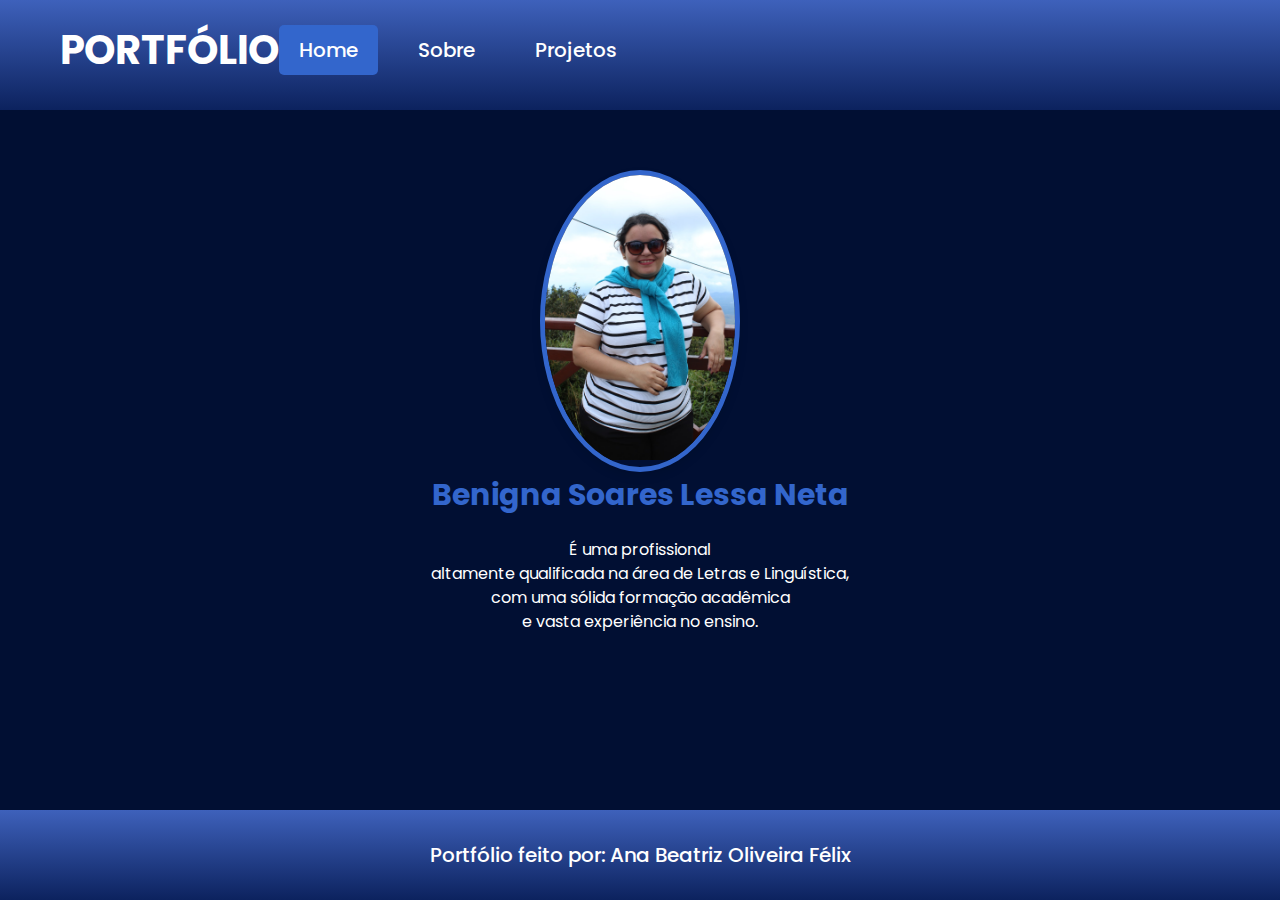
<file: index.html>
<!DOCTYPE html>
<html lang="pt-BR" class="portfolio-page">

<head>
  <meta charset="utf-8" />
  <meta http-equiv="X-UA-Compatible" content="IE=edge" />
  <meta name="viewport" content="width=device-width, initial-scale=1, shrink-to-fit=no" />
  <meta name="keywords" content="" />
  <meta name="description" content="" />
  <meta name="author" content="" />

  <title>Portfólio</title>

  <link rel="icon" type="image/png" href="img/img0.jpg">
  <link href="https://fonts.googleapis.com/css?family=Poppins:400,600,700&display=swap" rel="stylesheet">
  <link href="css/style.css" rel="stylesheet" />

</head>

<body>

  <header class="header_section">
    <div class="container">
      <nav class="navbar navbar-expand-lg custom_nav-container">
        <a class="navbar-brand" href="index.html">
          <span>PORTFÓLIO</span>
        </a>
        <button class="navbar-toggler" type="button" data-toggle="collapse" data-target="#navbarSupportedContent" aria-controls="navbarSupportedContent" aria-expanded="false" aria-label="Toggle navigation">
          <span class="s-1"></span>
          <span class="s-2"></span>
          <span class="s-3"></span>
        </button>

        <div class="collapse navbar-collapse" id="navbarSupportedContent">
          <div class="d-flex ml-auto flex-column flex-lg-row align-items-center">
            <ul class="navbar-nav" class="nav-item">
                <a class="nav-link active-home" href="index.html">Home<span class="sr-only"></span></a>
                <a class="nav-link" href="sobre.html">Sobre</a>
                <a class="nav-link" href="projetos.html">Projetos</a>
            </ul>
          </div>
        </div>
      </nav>
    </div>
  </header>

  <section class="content_section">
    <div class="container">
      <div class="row">
        <div class="col-md-6">
          <div class="detail_box">
            <div class="img_container">
              <img src="img/img1.jpg" alt="Imagem de Benigna Soares Lessa Neta">
            </div>
            <h1>
              Benigna Soares Lessa Neta
            </h1>
            <p>
              É uma profissional<br>
              altamente qualificada na área de Letras e Linguística,<br>
              com uma sólida formação acadêmica<br>
              e vasta experiência no ensino.
            </p>
          </div>
        </div>
      </div>
    </div>
  </section>

  <footer class="footer_section">
    <div>
      <p>Portfólio feito por: Ana Beatriz Oliveira Félix</p>
    </div>
  </footer>

</body>

</html>
</file>
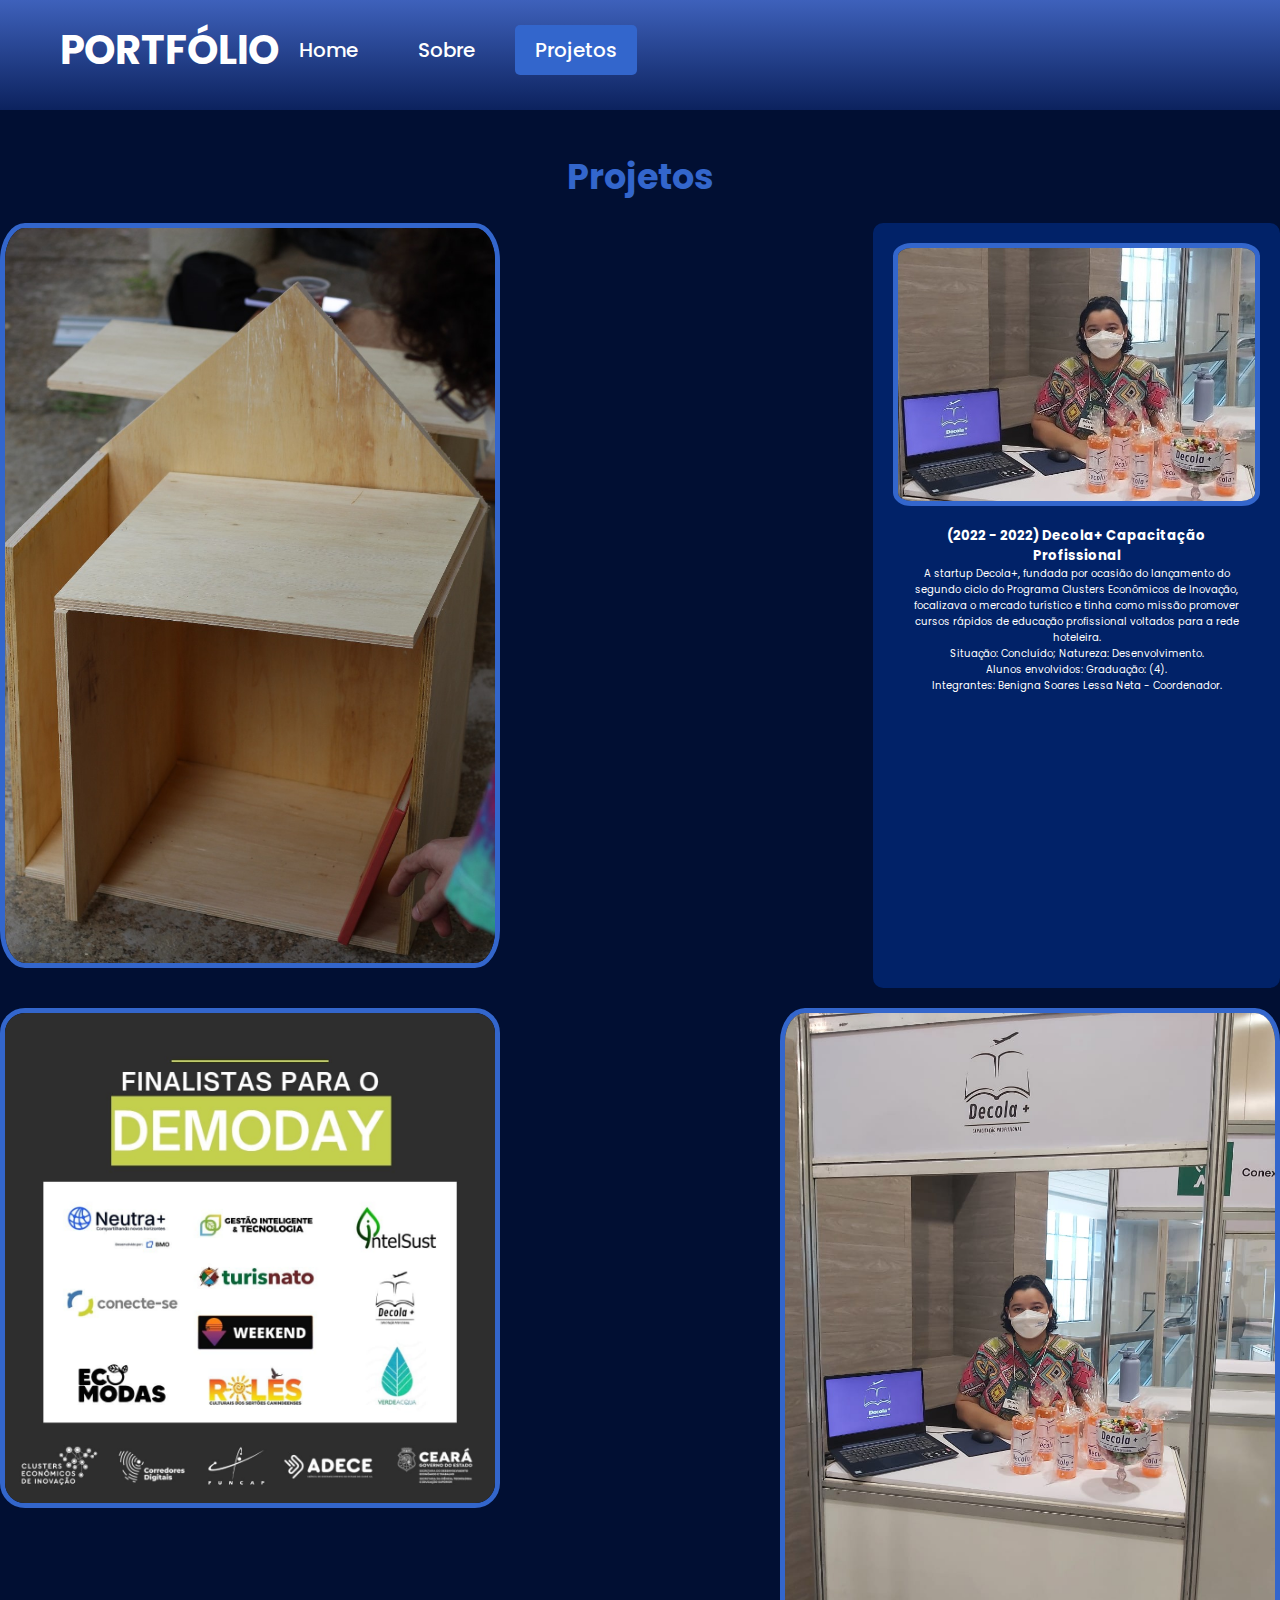
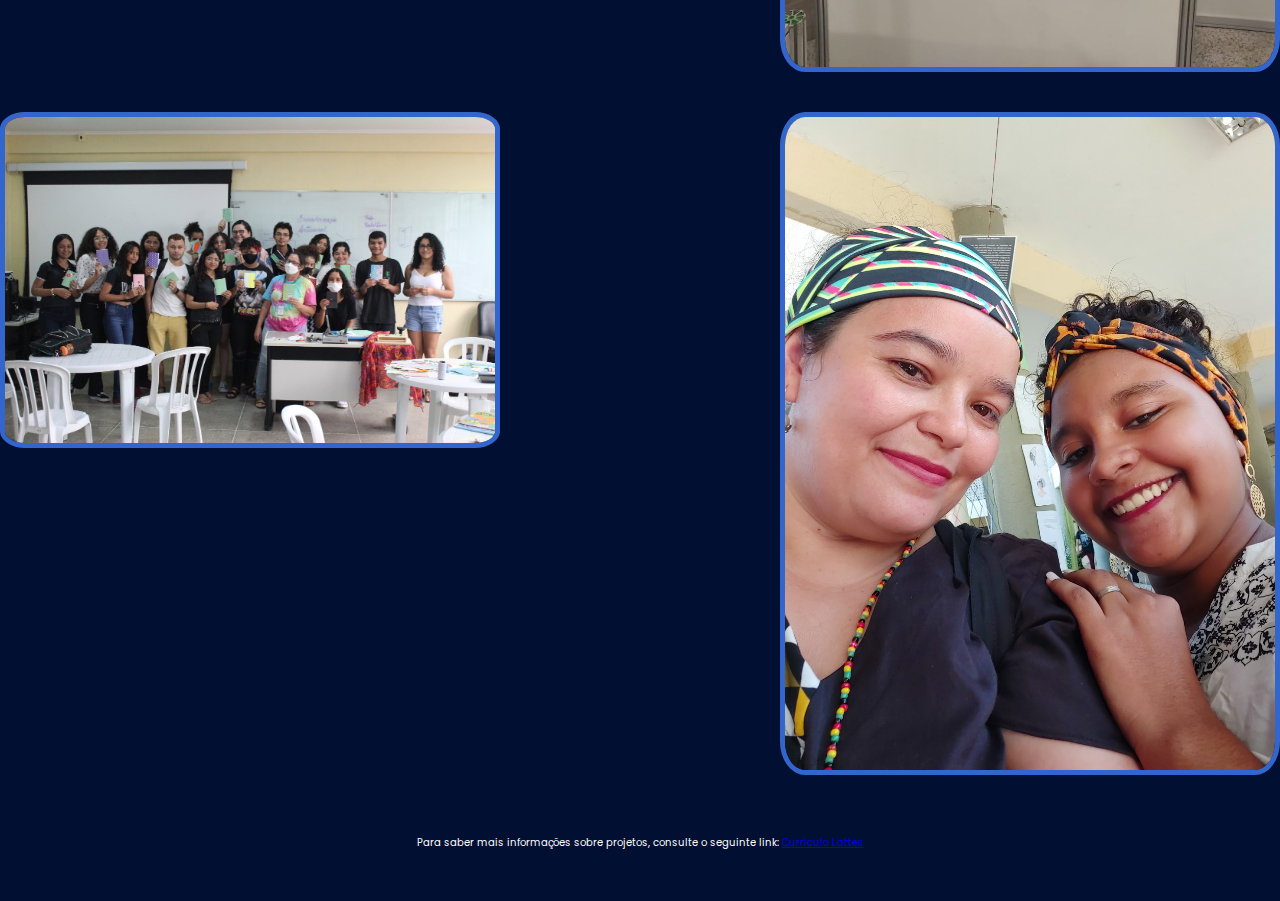
<file: projetos.html>
<!DOCTYPE html>
<html lang="pt-BR" class="projects-page">
<head>
  <meta charset="utf-8" />
  <meta http-equiv="X-UA-Compatible" content="IE=edge" />
  <meta name="viewport" content="width=device-width, initial-scale=1, shrink-to-fit=no" />
  <meta name="keywords" content="" />
  <meta name="description" content="" />
  <meta name="author" content="" />

  <title>Portfólio</title>

  <link href="https://fonts.googleapis.com/css?family=Poppins:400,600,700&display=swap" rel="stylesheet">
  <link rel="icon" type="image/png" href="img/img0.jpg">
  <link href="css/style.css" rel="stylesheet" />

</head>

<body class="sub_page">

  <header class="header_section">
    <div class="container">
      <nav class="navbar navbar-expand-lg custom_nav-container">
        <a class="navbar-brand" href="index.html">
          <span>PORTFÓLIO</span>
        </a>
        <button class="navbar-toggler" type="button" data-toggle="collapse" data-target="#navbarSupportedContent" aria-controls="navbarSupportedContent" aria-expanded="false" aria-label="Toggle navigation">
          <span class="s-1"></span>
          <span class="s-2"></span>
          <span class="s-3"></span>
        </button>

        <div class="collapse navbar-collapse" id="navbarSupportedContent">
          <div class="d-flex ml-auto flex-column flex-lg-row align-items-center">
            <ul class="navbar-nav" class="nav-item">
                <a class="nav-link" href="index.html">Home</a>
                <a class="nav-link" href="sobre.html">Sobre</a>
                <a class="nav-link active-projetos" href="projetos.html">Projetos<span class="sr-only"></span></a>
            </ul>
          </div>
        </div>
      </nav>
    </div>
  </header>

  <section class="service_section layout_padding">
    <div class="container">
      <div class="heading_container">
        <h2>
          Projetos
        </h2>
      </div>

      <div class="projetos_container">
        <div>
          <div class="img-box">
            <img src="img/img8.jpg">
          </div>
          <div class="detail-box">
          </div>
        </div>
        <div class="box active">
          <div class="img-box">
            <img src="img/img9.jpg">
          </div>
          <div class="detail-box">
            <h5>
              (2022 - 2022) Decola+ Capacitação Profissional
            </h5>
            <p>
              A startup Decola+, fundada por ocasião do lançamento do segundo ciclo do Programa Clusters Econômicos de Inovação, focalizava o mercado turístico e tinha como missão promover cursos rápidos de educação profissional voltados para a rede hoteleira.<br>
              Situação: Concluído; Natureza: Desenvolvimento.<br>
              Alunos envolvidos: Graduação: (4).<br>
              Integrantes: Benigna Soares Lessa Neta - Coordenador.
            </p>
          </div>
        </div>
        <div>
          <div class="img-box">
            <img src="img/img10.jpg">
          </div>
          <div class="detail-box">
          </div>
        </div>
        <div>
          <div class="img-box">
            <img src="img/img11.jpg">
          </div>
          <div class="detail-box">
          </div>
        </div>
        <div class=>
          <div class="img-box">
            <img src="img/img6.jpg">
          </div>
          <div class="detail-box">
          </div>
        </div>
        <div>
          <div class="img-box">
            <img src="img/img7.jpg">
          </div>
          <div class="detail-box">
          </div>
        </div>

  </section>

      <p>Para saber mais informações sobre projetos, consulte o seguinte link: <a href="http://buscatextual.cnpq.br/buscatextual/visualizacv.do;jsessionid=FE5E8BD2C4F4FA8B50ACE2ED66E0BD80.buscatextual_0" target="_blank">Currículo Lattes</a></p>

</body>

</html>
</file>
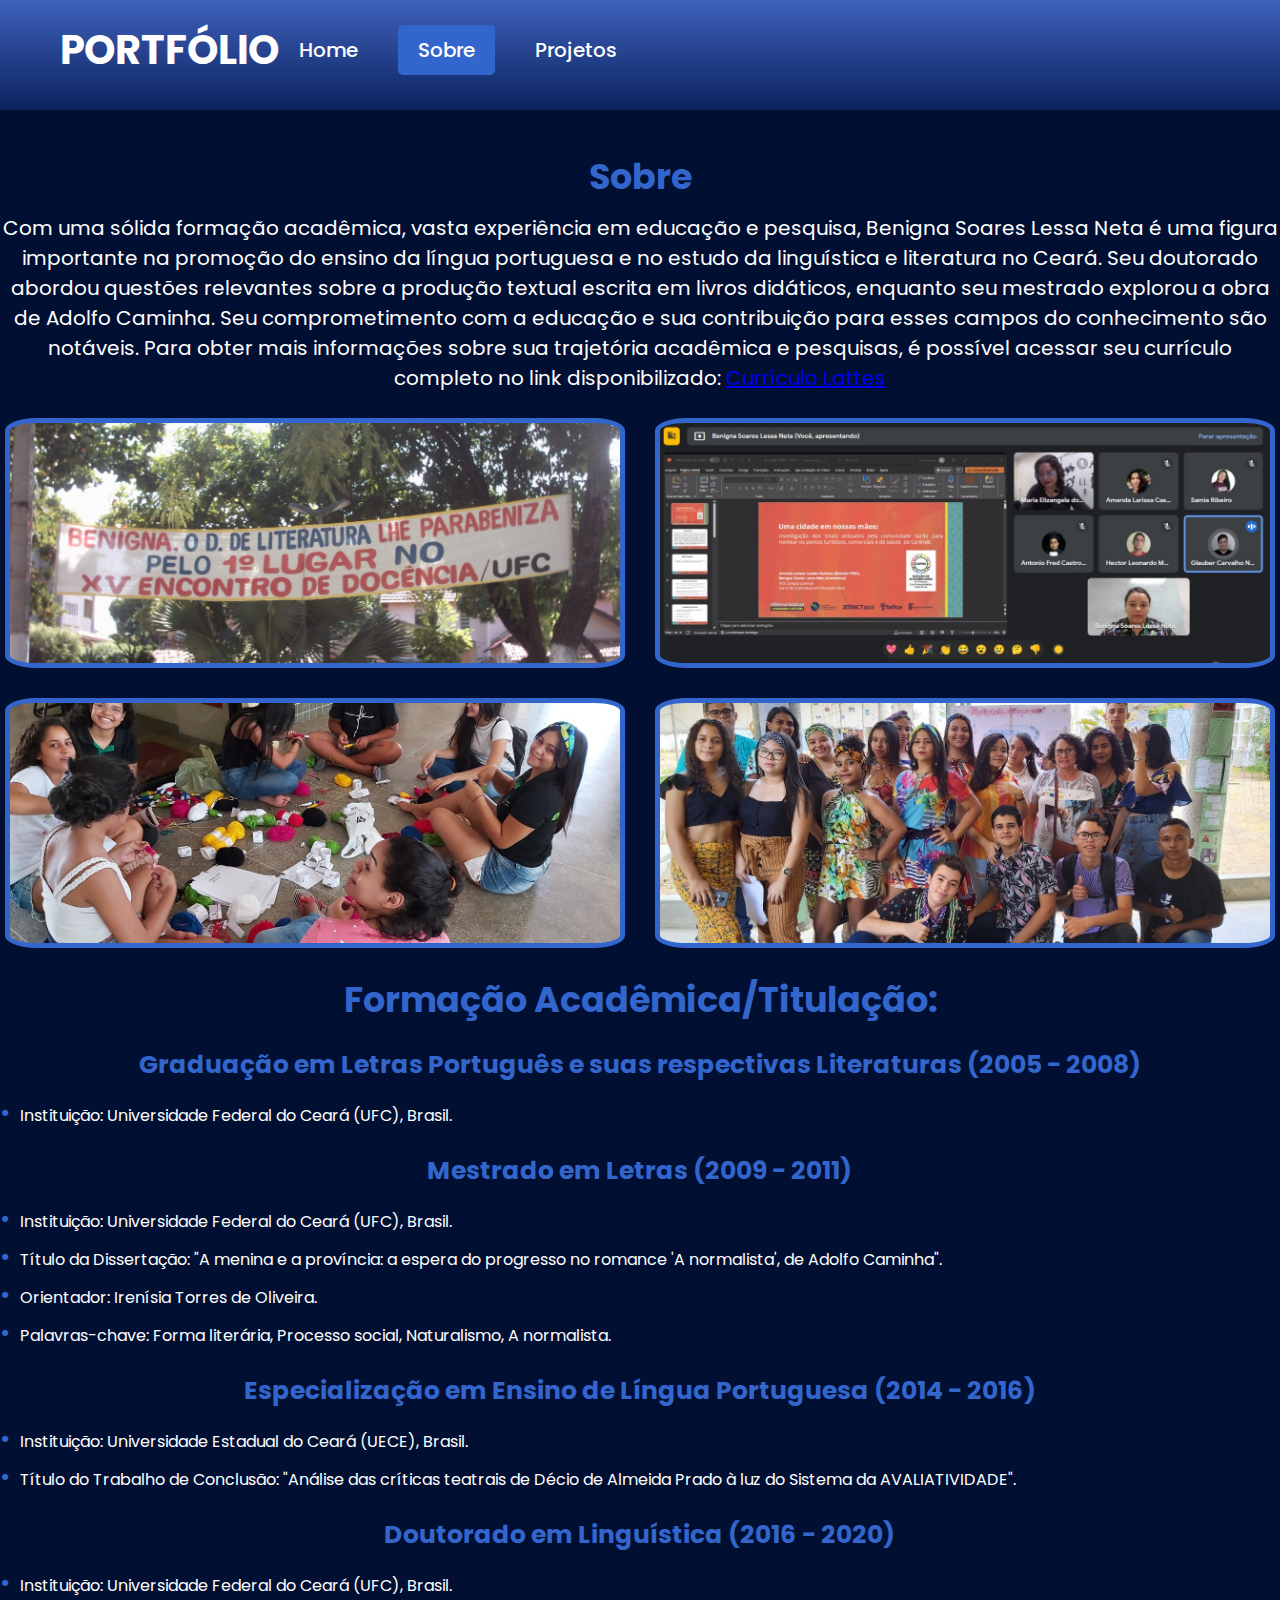
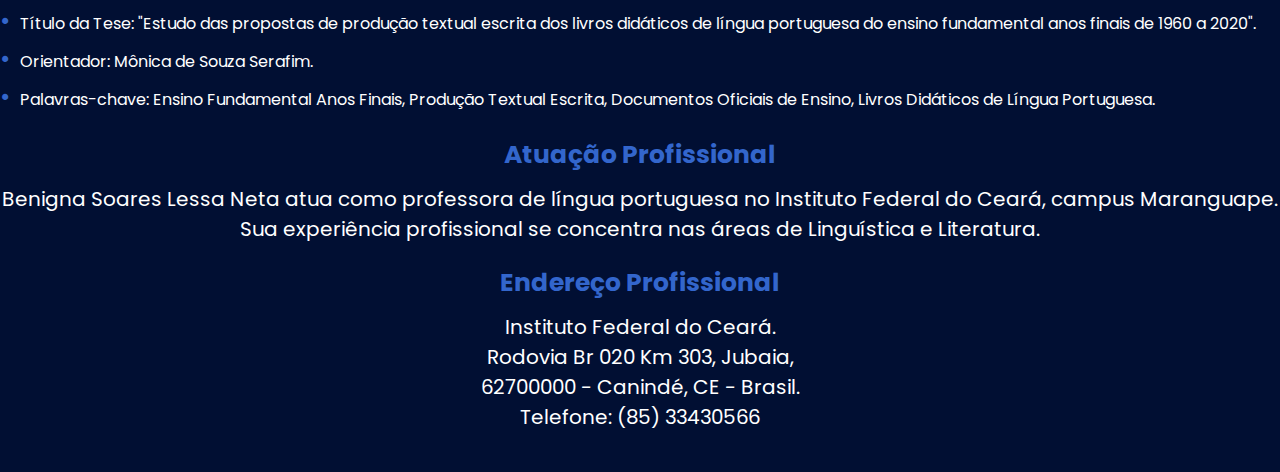
<file: sobre.html>
<!DOCTYPE html>
<html lang="pt-BR" class="about-page">
<head>
  <meta charset="utf-8">
  <meta name="viewport" content="width=device-width, initial-scale=1, shrink-to-fit=no">
  <title>Sobre</title>
  <link rel="icon" type="image/png" href="img/img0.jpg">
  <link href="https://fonts.googleapis.com/css?family=Poppins:400,600,700&display=swap" rel="stylesheet">
  <link href="css/style.css" rel="stylesheet">
</head>
<body class="sub_page">
  <header class="header_section">
    <div class="container">
      <nav class="navbar navbar-expand-lg custom_nav-container">
        <a class="navbar-brand" href="index.html">
          <span>PORTFÓLIO</span>
        </a>
        <button class="navbar-toggler" type="button" data-toggle="collapse" data-target="#navbarSupportedContent" aria-controls="navbarSupportedContent" aria-expanded="false" aria-label="Toggle navigation">
          <span class="s-1"></span>
          <span class="s-2"></span>
          <span class="s-3"></span>
        </button>
        <div>
          <div class="d-flex ml-auto flex-column flex-lg-row align-items-center">
            <ul class="navbar-nav" class="nav-item">
                <a class="nav-link" href="index.html">Home</a>
                <a class="nav-link active-sobre" href="sobre.html">Sobre</a>
                <a class="nav-link" href="projetos.html">Projetos</a>
            </ul>
          </div>
        </div>
      </nav>
    </div>
  </header>

  <section class="about_section layout_padding">
    <div class="container">
      <div class="detail-box">
        <div class="heading_container">
          <h2>Sobre</h2>
          <p>
            Com uma sólida formação acadêmica, vasta experiência em educação
            e pesquisa, Benigna Soares Lessa Neta é uma figura importante na
            promoção do ensino da língua portuguesa e no estudo da
            linguística e literatura no Ceará. Seu doutorado abordou
            questões relevantes sobre a produção textual escrita em livros
            didáticos, enquanto seu mestrado explorou a obra de Adolfo
            Caminha. Seu comprometimento com a educação e sua contribuição
            para esses campos do conhecimento são notáveis. Para obter mais
            informações sobre sua trajetória acadêmica e pesquisas, é
            possível acessar seu currículo completo no link disponibilizado:
            <a href="http://buscatextual.cnpq.br/buscatextual/visualizacv.do;jsessionid=FE5E8BD2C4F4FA8B50ACE2ED66E0BD80.buscatextual_0" target="_blank">Currículo Lattes</a>
          </p>
          <div class="img-container2">
            <div class="img-box" style="background-image: url('img/img2.jpg');"></div>
            <div class="img-box" style="background-image: url('img/img3.jpg');"></div>
            <div class="img-box" style="background-image: url('img/img4.jpg');"></div>
            <div class="img-box" style="background-image: url('img/img5.jpg');"></div>
          </div>              
        </div>
      </div>
      <h2>Formação Acadêmica/Titulação:</h2>

      <ul>
      <h1>Graduação em Letras Português e suas respectivas Literaturas (2005 - 2008)</h1>
      <ul>
        <li>Instituição: Universidade Federal do Ceará (UFC), Brasil.</li>
      </ul>
      </ul>

      <ul>
          <h1>Mestrado em Letras (2009 - 2011)</h1>
          <ul>
            <li>Instituição: Universidade Federal do Ceará (UFC), Brasil.</li>
            <li>Título da Dissertação: "A menina e a província: a espera do progresso no romance 'A normalista', de Adolfo Caminha".</li>
            <li>Orientador: Irenísia Torres de Oliveira.</li>
            <li>Palavras-chave: Forma literária, Processo social, Naturalismo, A normalista.</li>
          </ul>
      </ul>

      <ul>
          <h1>Especialização em Ensino de Língua Portuguesa (2014 - 2016)</h1>
          <ul>
            <li>Instituição: Universidade Estadual do Ceará (UECE), Brasil.</li>
            <li>Título do Trabalho de Conclusão: "Análise das críticas teatrais de Décio de Almeida Prado à luz do Sistema da AVALIATIVIDADE".</li>
          </ul>
      </ul>

      <ul>
          <h1>Doutorado em Linguística (2016 - 2020)</h1>
          <ul>
            <li>Instituição: Universidade Federal do Ceará (UFC), Brasil.</li>
            <li>Título da Tese: "Estudo das propostas de produção textual escrita dos livros didáticos de língua portuguesa do ensino fundamental anos finais de 1960 a 2020".</li>
            <li>Orientador: Mônica de Souza Serafim.</li>
            <li>Palavras-chave: Ensino Fundamental Anos Finais, Produção Textual Escrita, Documentos Oficiais de Ensino, Livros Didáticos de Língua Portuguesa.</li>
          </ul>
      </ul>
          <h1>Atuação Profissional</h1>
          <p>Benigna Soares Lessa Neta atua como professora de língua portuguesa no Instituto Federal do Ceará, campus Maranguape. Sua experiência profissional se concentra nas áreas de Linguística e Literatura.</p>
          
          <h1>Endereço Profissional</h1>
          <p>Instituto Federal do Ceará.<br>
          Rodovia Br 020 Km 303, Jubaia,<br>
          62700000 - Canindé, CE - Brasil.<br>
          Telefone: (85) 33430566</p>
    </div>
  </section>
</body>
</html>
</file>
<file: css/style.css>
* {
  margin: 0;
  padding: 0;
  border: 0;
  box-sizing: border-box;
}

html, body {
  margin: 0;
  padding: 0;
  font-family: "Poppins", sans-serif;
  background-color: #010f33;
  overflow-x: hidden;
}

ul, ol {
  list-style-type: disc;
  color: #fff;
  margin-bottom: 10px;
}

ul li::before {
  content: "•";
  color: #3366CC;
  font-size: 25px;
  margin-right: 10px;
}

.header_section {
  background: linear-gradient(to bottom, #3e61bb, #0c225e);
  color: #fff;
  padding: 20px 0;
  box-shadow: 0 4px 6px rgba(0, 0, 0, 0.1);
  display: flex;
  align-items: center;
  justify-content: space-between;
}

.header_section .container {
  display: flex;
  align-items: center;
  justify-content: space-between;
  width: 100%;
  max-width: 1200px;
  margin: 0 auto;
}

.navbar-brand {
  text-decoration: none;
  color: #fff;
  font-size: 30px;
  font-weight: 700;
  display: flex;
  align-items: center;
}

.navbar-brand span {
  margin-left: 20px;
  font-size: 40px;
  margin-bottom: 10px;
}

.portfolio-page .navbar-brand span {
  font-size: 40px;
}

.img_container {
  width: auto;
  margin: 0 auto;
  position: relative;
  overflow: hidden;
  border: 5px solid #3366CC;
  border-radius: 50%;
  box-shadow: 0 5px 10px rgba(0, 0, 0, 0.1);
  flex-shrink: 0;
}

.img_container img {
  max-width: 300px;
  height: auto;
  object-fit: cover;
}

.img_container2 {
  flex-basis: calc(50% - 20px);
  max-width: calc(50% - 20px);
  margin: 5px;
  border: 5px solid #3366CC;
  border-radius: 5%;
  background-size: cover;
  background-position: center;
  min-height: 350px;
}

.img_container2 img {
  width: 500px;
  height: 350px;
  object-fit: cover;
}

.custom_nav-container {
  display: flex;
  align-items: center;
  justify-content: center;
  margin-right: 20px;
  max-width: 100%;
}

.custom_nav-container .navbar-nav {
  list-style: none;
  padding: 0;
  display: flex;
  gap: 20px;
}

.custom_nav-container .navbar-nav .nav-item {
  margin: 0;
}

.custom_nav-container .navbar-nav .nav-link {
  text-decoration: none;
  color: #fff;
  font-size: 20px;
  font-weight: 500;
  transition: background-color 0.3s ease-in-out, transform 0.2s ease-in-out, box-shadow 0.2s ease-in-out;
  padding: 10px 20px;
  border-radius: 5px;
  text-align: center;
  transform: translateY(0);
}

.custom_nav-container .navbar-nav .nav-link:hover {
  background-color: #3366CC;
  color: #fff;
  transform: translateY(-5px);
}

.custom_nav_container .navbar-nav .nav-item.active .nav-link {
  border-bottom: 2px solid #fff;
  transform: translateY(0);
}

.active-home {
  background-color: #3366CC;
  color: #fff;
}

.detail_box {
  max-width: 100%;
  margin: 0;
  padding: 60px;
  background-color: #010f33;
  display: flex;
  flex-direction: column;
  justify-content: center;
  align-items: center;
  text-align: center;
  overflow: hidden;
  max-height: calc(100vh - 100px);
}

.detail_box h1 {
  font-size: 30px;
  margin: 0;
  margin-bottom: 20px;
  color: #3366CC;
}

.detail_box p {
  font-size: 16px;
  line-height: 1.5;
  color: #ffffff;
  margin: 0;
  margin-bottom: 20px;
}

.footer_section {
  background: linear-gradient(to bottom, #3e61bb, #0c225e);
  color: #fff;
  padding: 30px;
  text-align: center;
  position: absolute;
  bottom: 0;
  left: 0;
  width: 100%;
}

.footer_section p {
  margin: 0;
  font-size: 20px;
  font-weight: 500;
}

.active-sobre {
  background-color: #3366CC;
  color: #fff;
}

.about-page .about_section {
  background-color: #010f33;
  color: #fff;
  padding: 20px 0;
}

.about-page .about_section h1 {
  text-align: center;
  font-size: 25px;
  color: #3366CC;
  margin-top: 20px;
  margin-bottom: 10px;
}

.about-page .about_section h2 {
  text-align: center;
  font-size: 35px;
  color: #3366CC;
  margin-top: 20px;
  margin-bottom: 10px;
}

.about-page .about_section p {
  font-size: 20px;
  text-align: center;
  line-height: 1.5;
  color: #fff;
  margin-top: 10px;
  margin-bottom: 20px;
}

.about-page .img-container {
  display: flex;
  flex-wrap: wrap;
  justify-content: space-between;
  margin-top: 20px;
}

.about-page .img-box {
  flex-basis: calc(33.33% - 20px);
  max-width: calc(33.33% - 20px);
  margin: 5px;
  border: 5px solid #3366CC;
  border-radius: 5%;
  background-size: cover;
  background-position: center;
  min-height: 250px;
}

.projects-page .img-box img {
  width: 500px;
  height: 300px;
  object-fit: cover;
}

.active-projetos {
  background-color: #3366CC;
  color: #fff;
}

.projects-page .service_section {
  background-color: #010f33;
  color: #fff;
  padding: 20px 0;
}

.projects-page p {
  color: #fff;
  text-align: center;
  margin-bottom: 50px;
}

.projects-page .service_section h1 {
  font-size: 25px;
  color: #3366CC;
  margin-top: 20px;
  text-align: center;
}

.projects-page .service_section h2 {
  font-size: 35px;
  color: #3366CC;
  margin-top: 20px;
  text-align: center;
}

.projects-page .service_section img {
  max-width: 100%;
  height: auto;
  display: block;
  margin: 0 auto;
}

.projects-page .projetos_container {
  display: flex;
  flex-wrap: wrap;
  justify-content: space-between;
  margin-top: 20px;
}

.projects-page .box {
  flex-basis: calc(33.33% - 20px);
  background-color: #012268;
  margin-bottom: 20px;
  border-radius: 10px;
  overflow: hidden;
  transition: transform 0.2s ease-in-out;
  text-align: center;
  padding: 20px;
}

.projects-page .box:hover {
  transform: translateY(-5px);
}

.projects-page .img-box {
  text-align: center;
}

.projects-page .img-box img {
  max-width: 100%;
  height: auto;
  display: block;
  margin: 0 auto;
  border: 5px solid #3366CC;
  border-radius: 5%;
}

.projects-page .detail-box {
  padding: 20px;
  text-align: center;
}

::-webkit-scrollbar {
  width: 12px;
}

::-webkit-scrollbar-track {
  background-color: #010f33;
  border-radius: 6px;
  box-shadow: inset 0 0 5px rgba(0, 0, 0, 0.2);
}

::-webkit-scrollbar-thumb {
  background-color: #3366CC;
  border-radius: 6px;
  box-shadow: 0 0 5px rgba(0, 0, 0, 0.2);
}

::-webkit-scrollbar-thumb:hover {
  background-color: #2555a5;
  transform: scale(1.2);
}

@media (min-width: 769px) {
  .about-page .img-container2 {
    display: flex;
    flex-wrap: wrap;
    justify-content: space-between;
    gap: 20px;
  }
  
  .about-page .img-box {
    flex-basis: calc(50% - 20px);
    max-width: calc(50% - 20px);
  }
  
  .about-page .img-box img {
    width: 100%;
    height: 100%;
    object-fit: cover;
  }

  .projects-page .box {
    flex-basis: calc(33.33% - 20px);
  }
}

@media (max-width: 768px) {
  .img_container2 {
    flex-basis: calc(100% - 20px);
    max-width: calc(100% - 20px);
    min-height: 250px;
    display: flex;
    justify-content: center;
    align-items: center;
  }

  .img_container2 img {
    max-width: 100%;
    height: auto;
    min-width: initial;
  }

  .img-box {
    flex-basis: calc(33.33% - 20px);
  }

  .img-box img {
    max-width: 100%;
    height: auto;
  }

  .custom_nav-container .navbar-brand span {
    font-size: 20px;
  }

  .custom_nav-container .navbar-nav .nav-link {
    padding: 10px 15px;
    font-size: 18px;
  }

  .projects-page .box {
    flex-basis: calc(50% - 20px);
  }

  .projects-page .box:nth-child(2) {
    flex-basis: 100%;
    order: -1;
  }
}

@media (max-width: 425px) {
  .navbar-brand span {
    font-size: 20px;
    margin-left: 5px;
  }

  .custom_nav-container .navbar-nav .nav-link {
    font-size: 10px;
    padding: 5px 10px;
  }

  .img_container {
    max-width: 150px;
  }

  .img_container img {
    max-width: 100%;
    height: auto;
  }

  .img_container2 {
    flex-basis: 100%;
    max-width: 100%;
    min-height: auto;
    margin: 5px 0;
  }

  .img_container2 img {
    width: 100%;
    height: auto;
    min-width: initial;
  }

  .projects-page .box {
    flex-basis: calc(100% - 20px);
  }

  .projects-page .box:nth-child(2) {
    order: -1;
  }
}

@media (min-width: 426px) and (max-width: 768px) {
  .navbar-brand span {
    font-size: 20px;
    margin-left: 5px;
  }

  .custom_nav-container .navbar-nav .nav-link {
    font-size: 10px;
    padding: 5px 10px;
  }

  .img_container {
    max-width: 200px;
  }

  .img_container img {
    max-width: 100%;
    height: auto;
  }

  .img_container2 {
    flex-basis: 100%;
    max-width: 100%;
    min-height: auto;
    margin: 5px 0;
  }

  .img_container2 img {
    width: 100%;
    height: auto;
    min-width: initial;
  }

  .projects-page .box {
    flex-basis: calc(50% - 20px);
  }

  .projects-page .box:nth-child(2) {
    flex-basis: 100%;
    order: -1;
  }
}

@media (min-width: 1025px) {
  p {
    font-size: 10px;
    margin-bottom: 20px;
  }

  .img_container {
    max-width: 200px;
  }

  .img_container img {
    max-width: 100%;
    height: auto;
  }
}

@media (min-width: 1025px) and (max-width: 1199px) {
  p {
    font-size: 10px;
    margin-bottom: 20px;
  }

  .img_container {
    max-width: 200px;
  }

  .img_container img {
    max-width: 100%;
    height: auto;
  }
}

@media (min-width: 1200px) {
  p {
    font-size: 10px;
    margin-bottom: 20px;
  }

  .img_container {
    max-width: 200px;
  }

  .img_container img {
    max-width: 100%;
    height: auto;
  }
}

@media (max-width: 1023px) {
  .img-box {
    max-width: 100%;
    width: auto;
  }
}

@media (min-width: 1440px) {
  p {
    font-size: 10px;
    margin-bottom: 20px;
  }

  .img_container {
    max-width: 200px;
  }

  .img_container img {
    max-width: 100%;
    height: auto;
  }
}
</file>
